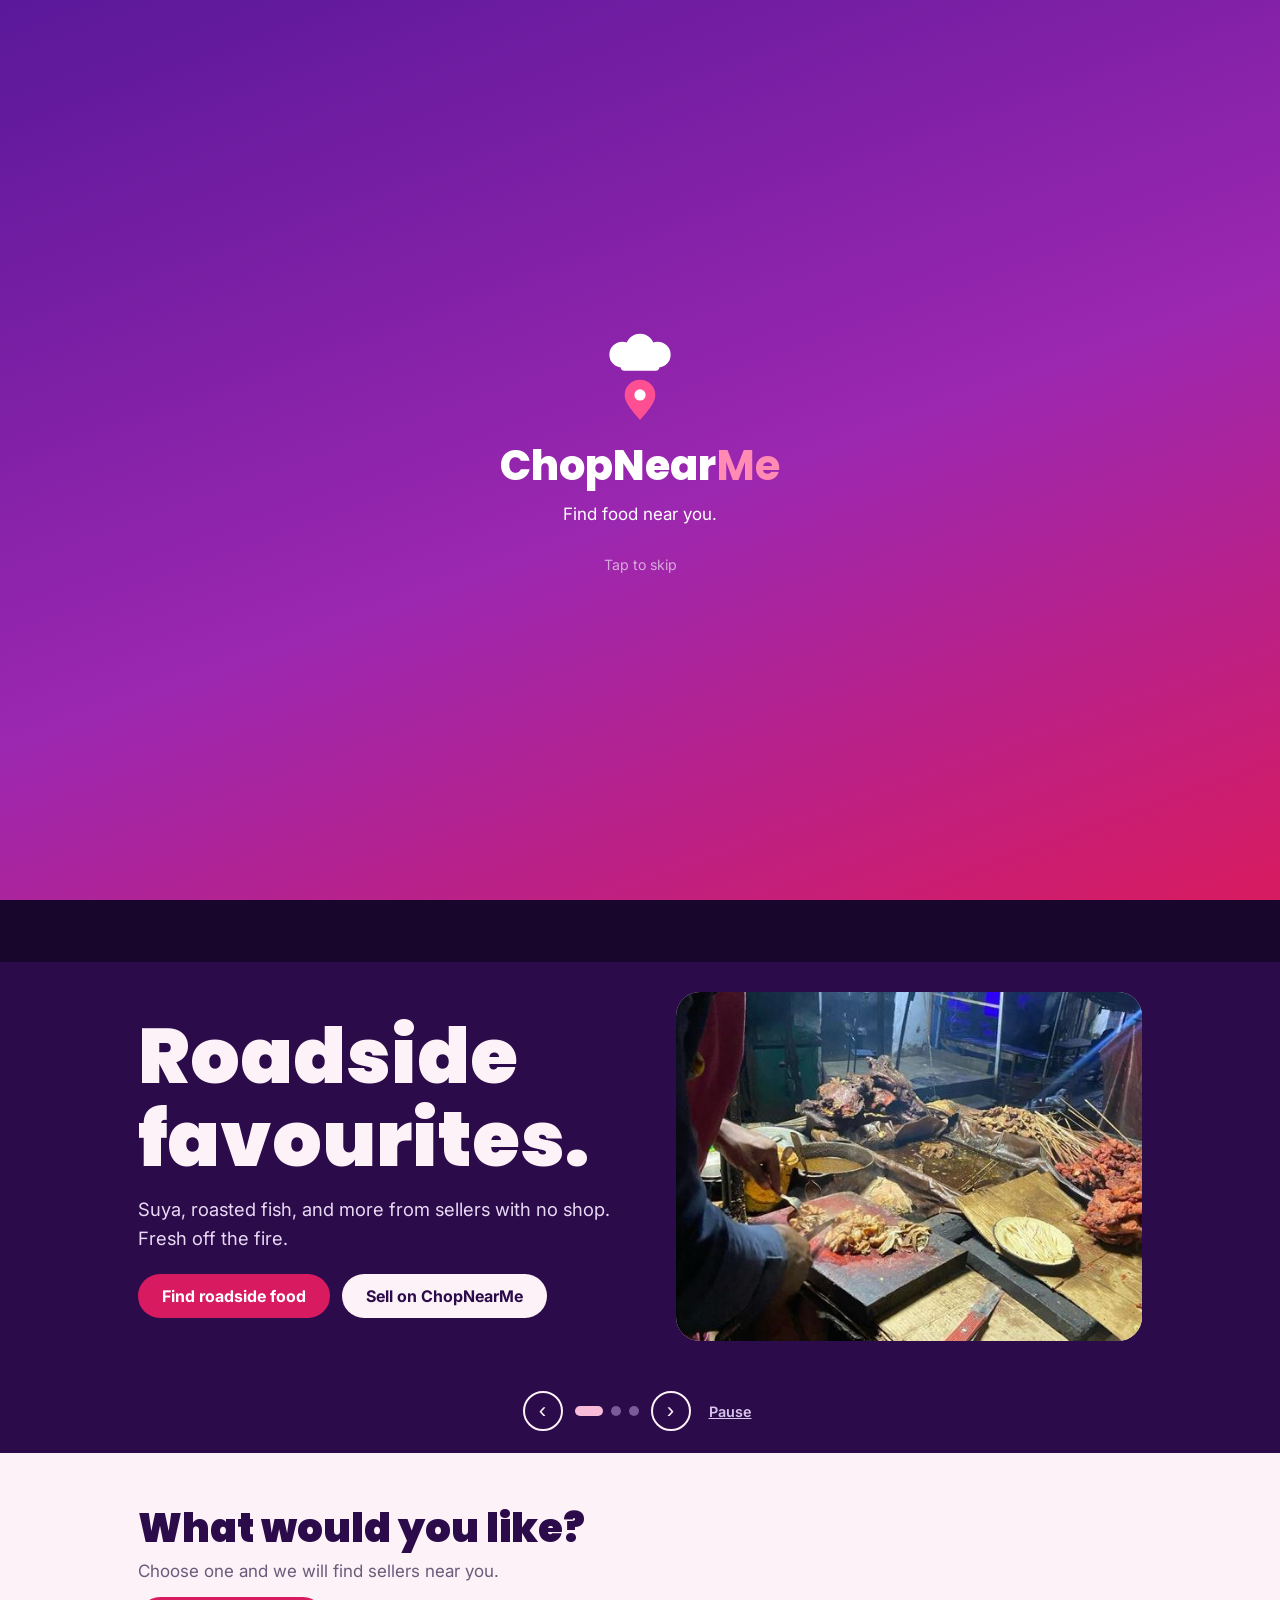
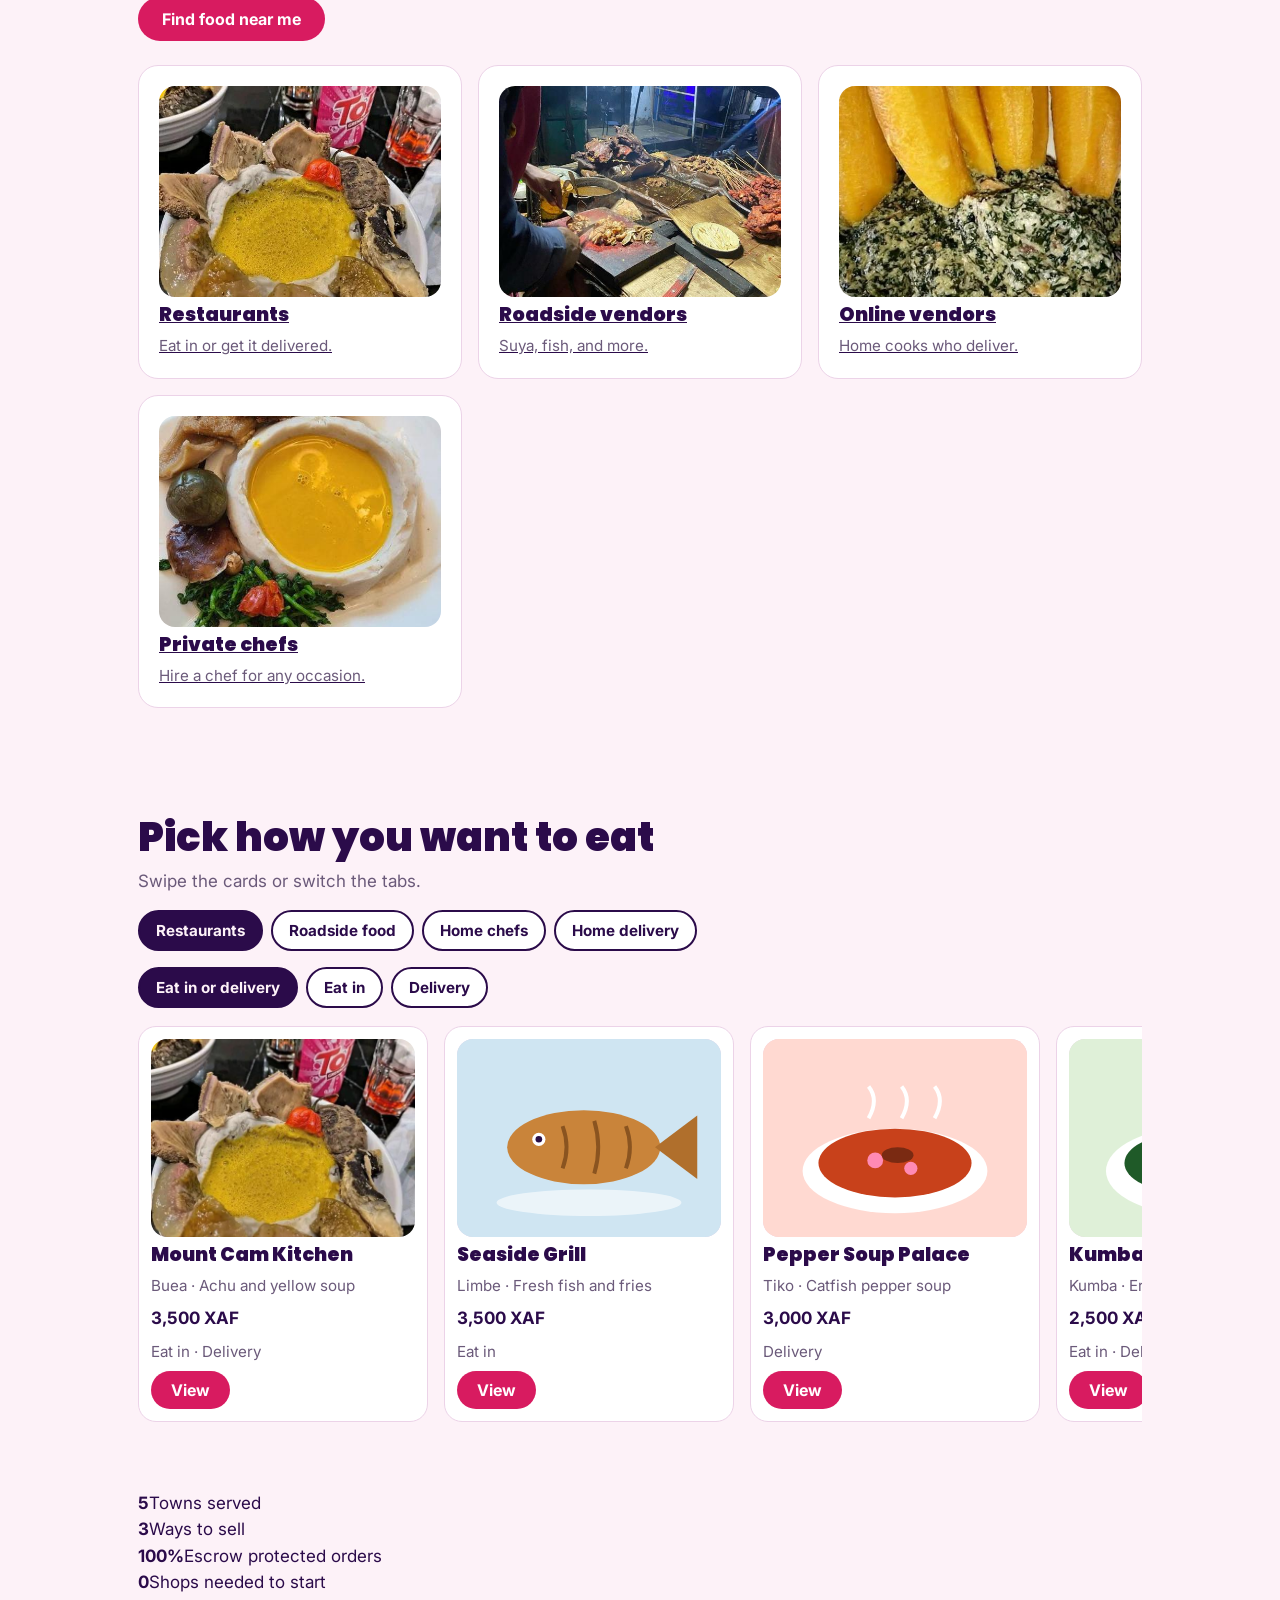
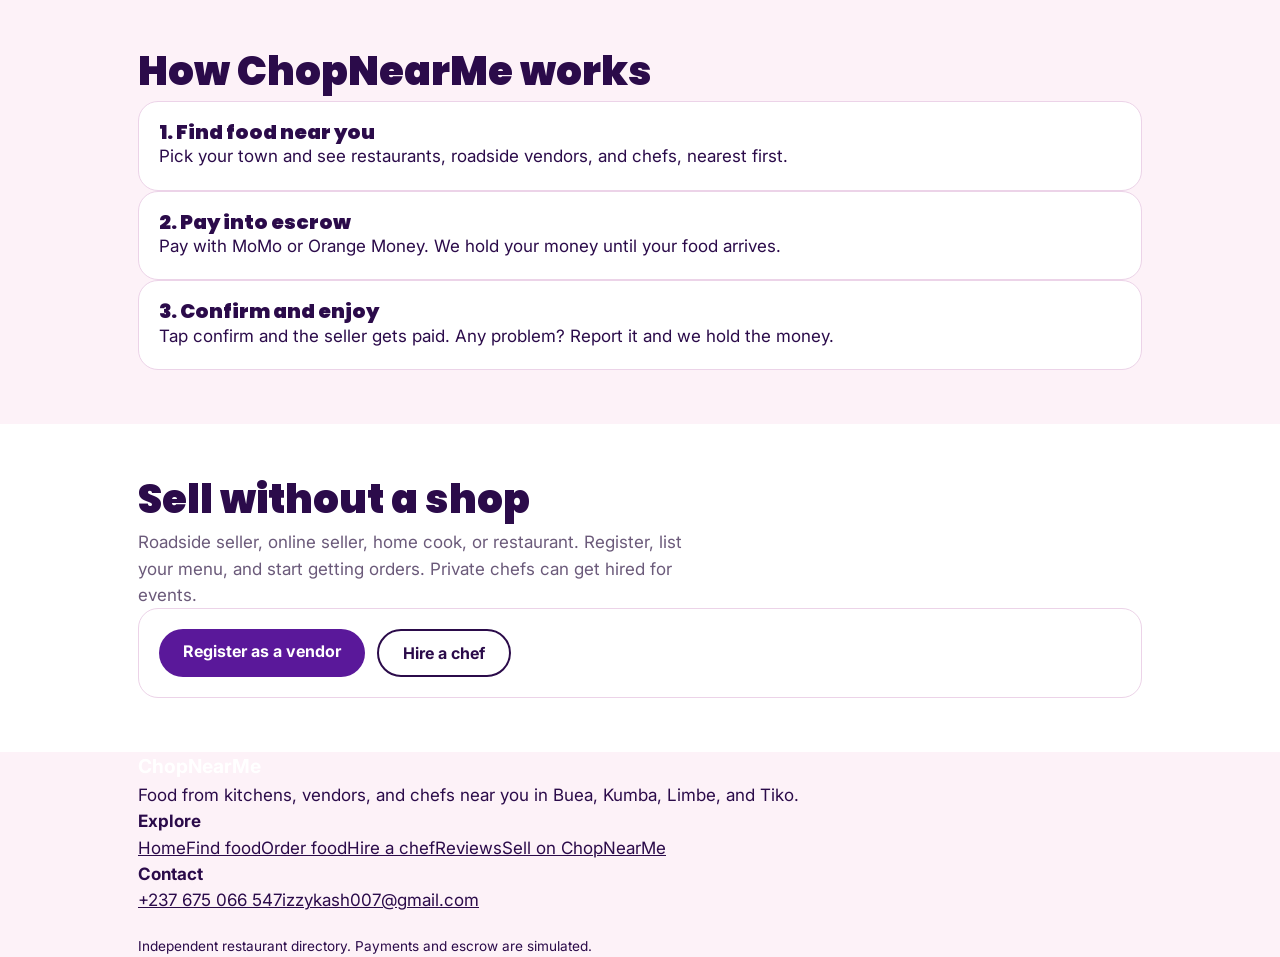
<file: index.html>
<!DOCTYPE html>
<html lang="en"><head><meta charset="utf-8"><meta name="viewport" content="width=device-width, initial-scale=1">
<title>ChopNearMe | Cameroonian food from kitchens, vendors, and chefs near you</title>
<meta name="description" content="Order ndole, suya, pepper soup and more from restaurants, roadside vendors, and private chefs in Buea, Kumba, Limbe, and Tiko. Escrow protected.">
<link rel="preconnect" href="https://fonts.googleapis.com"><link rel="preconnect" href="https://fonts.gstatic.com" crossorigin>
<link href="https://fonts.googleapis.com/css2?family=Poppins:wght@600;700;800&family=Inter:wght@400;500;600;700&display=swap" rel="stylesheet">
<link rel="stylesheet" href="style.css?v=3"></head>
<body>
<div id="hdr"></div>

<!-- Full Screen Video Hero -->
<div class="hero-video-container">
  <video autoplay muted loop playsinline>
    <source src="https://assets.mixkit.co/videos/preview/mixkit-hands-of-a-cook-preparing-a-salad-42162-large.mp4" type="video/mp4">
  </video>
  <div class="hero-video-overlay">
    <div class="wrap">
      <h1>Sit down. Eat in.</h1>
      <p>Local restaurants in Buea, Kumba, Limbe, and Tiko. Eat in or have it delivered.</p>
      <div class="row">
        <a class="btn" href="explore.html">See restaurants</a>
        <a class="btn light" href="vendors.html">Sell on ChopNearMe</a>
      </div>
    </div>
  </div>
</div>

<!-- The rest of the slideshow -->
<div class="hero" id="slides" aria-roledescription="carousel" aria-label="Featured ways to eat">
  <div class="slide on"><div class="wrap">
    <div><h1>Roadside favourites.</h1><p>Suya, roasted fish, and more from sellers with no shop. Fresh off the fire.</p><div class="row"><a class="btn" href="explore.html">Find roadside food</a><a class="btn light" href="vendors.html">Sell on ChopNearMe</a></div></div>
    <div class="art big" data-k="roadside" data-alt="Roadside suya stand"></div>
  </div></div>
  <div class="slide"><div class="wrap">
    <div><h1>A chef at your table.</h1><p>Hire a private home chef for dinner or an event. Money held until the job is done.</p><div class="row"><a class="btn" href="order.html#hire">Hire a chef</a><a class="btn light" href="vendors.html">Sell on ChopNearMe</a></div></div>
    <div class="art big" data-k="chef" data-alt="Home chef meal"></div>
  </div></div>
  <div class="slide"><div class="wrap">
    <div><h1>Home cooking, delivered.</h1><p>Order from private vendors who cook at home and deliver to your door.</p><div class="row"><a class="btn" href="explore.html">Order home food</a><a class="btn light" href="vendors.html">Sell on ChopNearMe</a></div></div>
    <div class="art big" data-k="homedelivery" data-alt="Home delivery meal"></div>
  </div></div>
  <div class="wrap ctrl"><button class="ar" id="pv" aria-label="Previous slide">&lsaquo;</button><span id="dots"></span><button class="ar" id="nx" aria-label="Next slide">&rsaquo;</button><button class="pp" id="pp">Pause</button></div>
</div>

<main>
<section><div class="wrap">
  <h2>What would you like?</h2><p class="lead">Choose one and we will find sellers near you.</p><p style="margin-top:12px"><a class="btn" href="explore.html">Find food near me</a></p>
  <div class="tiles">
    <a class="tile card" href="explore.html"><div class="art" data-k="restaurant" data-alt="Restaurants"></div><h3>Restaurants</h3><p>Eat in or get it delivered.</p></a>
    <a class="tile card" href="explore.html"><div class="art" data-k="roadside" data-alt="Roadside vendors"></div><h3>Roadside vendors</h3><p>Suya, fish, and more.</p></a>
    <a class="tile card" href="explore.html"><div class="art" data-k="homedelivery" data-alt="Online vendors"></div><h3>Online vendors</h3><p>Home cooks who deliver.</p></a>
    <a class="tile card" href="explore.html"><div class="art" data-k="chef" data-alt="Private chefs"></div><h3>Private chefs</h3><p>Hire a chef for any occasion.</p></a>
  </div>
</div></section>
<section><div class="wrap">
  <h2>Pick how you want to eat</h2>
  <p class="lead">Swipe the cards or switch the tabs.</p>
  <div class="tabs" id="tabs" role="tablist"></div>
  <div class="tabs" id="sub" style="display:none"></div>
  <div class="rail" id="rail" aria-live="polite"></div>
</div></section>
<div class="band"><div class="wrap stats">
  <div><b>5</b>Towns served</div><div><b>3</b>Ways to sell</div><div><b>100%</b>Escrow protected orders</div><div><b>0</b>Shops needed to start</div>
</div></div>
<section><div class="wrap">
  <h2>How ChopNearMe works</h2>
  <div class="three">
    <div class="card"><h3>1. Find food near you</h3><p class="note">Pick your town and see restaurants, roadside vendors, and chefs, nearest first.</p></div>
    <div class="card"><h3>2. Pay into escrow</h3><p class="note">Pay with MoMo or Orange Money. We hold your money until your food arrives.</p></div>
    <div class="card"><h3>3. Confirm and enjoy</h3><p class="note">Tap confirm and the seller gets paid. Any problem? Report it and we hold the money.</p></div>
  </div>
</div></section>
<section style="background:var(--card-bg)"><div class="wrap two">
  <div><h2>Sell without a shop</h2><p class="lead">Roadside seller, online seller, home cook, or restaurant. Register, list your menu, and start getting orders. Private chefs can get hired for events.</p></div>
  <div class="card"><div class="row"><a class="btn leaf" href="vendors.html">Register as a vendor</a><a class="btn ghost" href="order.html#hire">Hire a chef</a></div></div>
</div></section>
</main>
<div id="ftr"></div>
<script src="dirlogic.js"></script>
<script src="images.js"></script>
<script src="app.js"></script>
<script>
DISH.achu=DISH.ndole;DISH.restaurant=DISH.ndole;DISH.roadside=DISH.scene;DISH.chef=DISH.eru;DISH.homedelivery=DISH.plantain;hydrateArt();

/* slideshow */
const sl=[...document.querySelectorAll('.slide')],dots=$('dots');let cur=0,timer=null;
sl.forEach((x,i)=>{const d=document.createElement('button');d.setAttribute('aria-label','Slide '+(i+1));d.onclick=()=>go(i);dots.appendChild(d)});
function go(i){cur=(i+sl.length)%sl.length;sl.forEach((x,j)=>x.classList.toggle('on',j===cur));[...dots.children].forEach((d,j)=>d.classList.toggle('on',j===cur))}
function stop(){clearInterval(timer);timer=null;$('pp').textContent='Play'}
function play(){clearInterval(timer);if(matchMedia('(prefers-reduced-motion: reduce)').matches)return stop();timer=setInterval(()=>go(cur+1),8000);$('pp').textContent='Pause'}
$('pv').onclick=()=>go(cur-1);$('nx').onclick=()=>go(cur+1);$('pp').onclick=()=>timer?stop():play();
go(0);play();

/* category tabs */
const fmt=n=>n.toLocaleString('en-US')+' XAF';
const CATS={
 restaurants:{label:'Restaurants',sub:true,items:[
  {n:'Mount Cam Kitchen',t:'Buea',k:'achu',d:'Achu and yellow soup',p:3500,m:['eat','delivery']},
  {n:'Seaside Grill',t:'Limbe',k:'fish',d:'Fresh fish and fries',p:3500,m:['eat']},
  {n:'Pepper Soup Palace',t:'Tiko',k:'pepper',d:'Catfish pepper soup',p:3000,m:['delivery']},
  {n:'Kumba Chop House',t:'Kumba',k:'eru',d:'Eru and water fufu',p:2500,m:['eat','delivery']}]},
 roadside:{label:'Roadside food',items:[
  {n:'Mama Bih Roadside Suya',t:'Buea',k:'suya',d:'Beef suya (5 sticks)',p:1500},
  {n:'Down Beach Roasted Fish',t:'Limbe',k:'fish',d:'Roasted fish',p:3000},
  {n:'Aunty Ngum Fish Stand',t:'Kumba',k:'fish',d:'Grilled fish',p:2800},
  {n:'Market Mama Stew',t:'Buea',k:'roadside',d:'Stew with rice or spaghetti',p:1000}]},
 chefs:{label:'Home chefs',cta:'Hire',from:1,items:[
  {n:'Chef Neba',t:'Buea',k:'chef',d:'Plated achu dinner for 4',p:40000},
  {n:'Chef Atem',t:'Kumba',k:'ndole',d:'Event catering, per 10 guests',p:60000},
  {n:'Chef Fon',t:'Limbe',k:'fish',d:'Beach dinner for 4',p:45000}]},
 delivery:{label:'Home delivery',items:[
  {n:'Sweet Crumbs (online)',t:'Tiko',k:'plantain',d:'Fried plantain box',p:2000},
  {n:'Auntie Ewi Home Kitchen',t:'Buea',k:'pepper',d:'Pepper soup, delivered',p:3000},
  {n:'Mami Mary Cooks',t:'Kumba',k:'ndole',d:'Ndole and plantain, delivered',p:2500}]}
};
let cat='restaurants',mode='all';
const tabs=$('tabs'),sub=$('sub'),rail=$('rail');
function drawTabs(){
  tabs.innerHTML=Object.keys(CATS).map(k=>'<button role="tab" aria-selected="'+(k===cat)+'" data-c="'+k+'">'+CATS[k].label+'</button>').join('');
  sub.style.display=CATS[cat].sub?'flex':'none';
  sub.innerHTML=[['all','Eat in or delivery'],['eat','Eat in'],['delivery','Delivery']].map(x=>'<button role="tab" aria-selected="'+(x[0]===mode)+'" data-m="'+x[0]+'">'+x[1]+'</button>').join('');
}
function drawRail(){
  const c=CATS[cat];let items=c.items;
  if(c.sub&&mode!=='all')items=items.filter(i=>i.m.includes(mode));
  rail.innerHTML=items.map(i=>'<article class="tile"><div class="art" data-k="'+i.k+'" data-alt="'+esc(i.d)+'"></div><h3>'+esc(i.n)+'</h3><p>'+i.t+' · '+esc(i.d)+'</p><b>'+(c.from?'from ':'')+fmt(i.p)+'</b>'+(i.m?'<p>'+i.m.map(x=>x==='eat'?'Eat in':'Delivery').join(' · ')+'</p>':'')+'<a class="btn" href="explore.html">'+(c.cta||'View')+'</a></article>').join('')||'<p class="note">Nothing here yet.</p>';
  hydrateArt();rail.scrollLeft=0;
}
tabs.onclick=e=>{const b=e.target.closest('button');if(!b)return;cat=b.dataset.c;mode='all';drawTabs();drawRail()};
sub.onclick=e=>{const b=e.target.closest('button');if(!b)return;mode=b.dataset.m;drawTabs();drawRail()};
drawTabs();drawRail();
</script>
</body></html>
</file>
<file: style.css>
:root{--paper:#fdf2f8;--ink:#2b0b4a;--chili:#d81b60;--leaf:#5a189a;--saffron:#f8bbd9;--line:#ecd3e8;--mute:#6b5a7a;--white:#fff;--card-bg:#fff;--nav-bg:#2b0b4a;--nav-text:#fdf2f8;--map-pin:#ff4f93}
[data-theme="dark"]{--paper:#1a0b2e;--ink:#fdf2f8;--chili:#ff4f93;--leaf:#9c27b0;--saffron:#f8bbd9;--line:#3d1a5c;--mute:#b39ddb;--white:#2b0b4a;--card-bg:#2b0b4a;--nav-bg:#11051f;--nav-text:#fdf2f8}
*{box-sizing:border-box;margin:0}html{scroll-behavior:smooth}
body{background:var(--paper);color:var(--ink);font-family:Inter,system-ui,sans-serif;line-height:1.55;font-size:17px;transition:background .3s,color .3s;padding-bottom:70px}
a{color:inherit}:focus-visible{outline:3px solid var(--chili);outline-offset:3px}
.wrap{max-width:1040px;margin:0 auto;padding:0 18px}section{padding:54px 0}
h1,h2,h3{font-family:Poppins,Georgia,serif;font-weight:900;line-height:1.08}
h1{font-size:clamp(2.4rem,9vw,4.8rem)}h2{font-size:clamp(1.7rem,5vw,2.5rem);margin-bottom:8px}
.lead{color:var(--mute);max-width:50ch}
.btn{display:inline-block;background:var(--chili);color:#fff;font:700 1rem Inter,sans-serif;text-decoration:none;padding:12px 24px;border:0;border-radius:999px;cursor:pointer;transition:background .2s}
.btn:hover{background:#ad1550}.btn.leaf{background:var(--leaf)}.btn.ghost{background:transparent;color:var(--ink);border:2px solid var(--ink)}.btn.light{background:var(--paper);color:var(--ink)}
.card{background:var(--card-bg);border:1px solid var(--line);border-radius:20px;padding:20px;transition:transform .2s,box-shadow .2s}
.card:hover{transform:translateY(-2px);box-shadow:0 10px 20px rgba(0,0,0,0.05)}
header.site{background:var(--nav-bg);color:var(--nav-text);position:sticky;top:0;z-index:20}
.bar{display:flex;align-items:center;justify-content:space-between;min-height:62px;gap:12px}
.logo{font-family:Poppins,serif;font-weight:900;font-size:1.5rem;text-decoration:none}.logo b{color:var(--saffron)}
.menu{display:none;flex-direction:column;position:absolute;left:0;right:0;top:62px;background:var(--nav-bg);padding:10px 18px 18px;gap:4px}
.menu.open{display:flex}.menu a{text-decoration:none;font-weight:500;padding:10px 0;border-bottom:1px solid var(--line)}
.burger{background:none;border:2px solid var(--nav-text);color:var(--nav-text);border-radius:10px;padding:6px 12px;font:700 .95rem Inter,sans-serif;cursor:pointer}
.theme-toggle{background:none;border:none;color:var(--nav-text);cursor:pointer;padding:8px;display:flex;align-items:center;justify-content:center}
@media(min-width:860px){.burger{display:none}.menu{display:flex;position:static;flex-direction:row;padding:0;gap:24px;background:none}.menu a{border:0;padding:0}}
.bottom-nav{position:fixed;bottom:0;left:0;right:0;background:var(--nav-bg);color:var(--nav-text);display:flex;justify-content:space-around;padding:10px 0;z-index:30;box-shadow:0 -2px 10px rgba(0,0,0,0.1)}
.bottom-nav a{text-decoration:none;font-size:.75rem;font-weight:600;display:flex;flex-direction:column;align-items:center;gap:4px;color:var(--nav-text);opacity:.7;transition:opacity .2s}
.bottom-nav a.active{opacity:1;color:var(--saffron)}.bottom-nav svg{width:24px;height:24px;fill:currentColor}
@media(min-width:860px){.bottom-nav{display:none}body{padding-bottom:0}}
.hero{background:var(--ink);color:var(--paper);overflow:hidden}
.hero .wrap{display:grid;gap:26px;padding-top:30px;padding-bottom:50px;align-items:center;position:relative}
.hero p{color:#e9d9f5;font-size:1.15rem;max-width:40ch;margin:14px 0 22px}
.hero svg{width:100%;height:auto;border-radius:24px}@media(min-width:860px){.hero .wrap{grid-template-columns:1.1fr 1fr}}.row{display:flex;gap:12px;flex-wrap:wrap}
.hero .art.big{border-radius:24px;overflow:hidden}.hero .art.big img,.hero .art.big svg{width:100%;height:100%;object-fit:cover;transform:scale(1);transition:transform 3s ease}
.hero .ctrl.wrap{display:flex;grid-template-columns:none;justify-content:center;align-items:center;gap:12px;padding-top:0;padding-bottom:22px}
.ctrl .ar{background:none;border:2px solid var(--paper);color:var(--paper);width:40px;height:40px;border-radius:50%;font-size:1.4rem;cursor:pointer;line-height:1}
.ctrl .pp{background:none;border:0;color:#d9c6ec;font:600 .9rem Inter,sans-serif;cursor:pointer;text-decoration:underline}
#dots{display:flex;gap:8px;align-items:center}#dots button{width:10px;height:10px;border-radius:50%;border:0;padding:0;background:#7a5a9a;cursor:pointer;transition:width .3s,background .3s}
#dots button.on{background:var(--saffron);width:28px;border-radius:6px}
.art{aspect-ratio:4/3;border-radius:16px;overflow:hidden;background:var(--line)}
.art svg,.art img{width:100%;height:100%;object-fit:cover;display:block}
.tiles{display:grid;gap:16px;margin-top:24px}@media(min-width:640px){.tiles{grid-template-columns:repeat(2,1fr)}}@media(min-width:900px){.tiles{grid-template-columns:repeat(3,1fr)}}
.tile{display:grid;gap:8px}.tile h3{font-size:1.2rem}.tile p{color:var(--mute);font-size:.95rem}
.tabs{display:flex;gap:8px;flex-wrap:wrap;margin:16px 0 8px}
.tabs button{padding:9px 16px;border:2px solid var(--ink);border-radius:999px;background:var(--card-bg);color:var(--ink);font:700 .95rem Inter,sans-serif;cursor:pointer;transition:all .2s}
.tabs button[aria-selected=true]{background:var(--ink);color:var(--paper);border-color:var(--ink)}
.rail{display:flex;gap:16px;overflow-x:auto;scroll-snap-type:x mandatory;padding:10px 0 14px;-webkit-overflow-scrolling:touch}
.rail .tile{flex:0 0 min(78%,290px);scroll-snap-align:start;background:var(--card-bg);border:1px solid var(--line);border-radius:18px;padding:12px;align-content:start}
.rail .tile .btn{justify-self:start;padding:9px 20px}
.directory-controls{display:flex;flex-wrap:wrap;gap:12px;margin-bottom:20px;align-items:center}
.view-toggle{display:flex;background:var(--line);border-radius:999px;padding:4px}
.view-toggle button{background:none;border:none;padding:8px 16px;border-radius:999px;cursor:pointer;font-weight:600;color:var(--ink)}
.view-toggle button.active{background:var(--white);box-shadow:0 2px 5px rgba(0,0,0,0.1)}
#map{height:400px;width:100%;border-radius:20px;margin-bottom:20px;z-index:1}
.restaurant-grid{display:grid;gap:16px}@media(min-width:768px){.restaurant-grid{grid-template-columns:repeat(2,1fr)}}
.restaurant-card{display:flex;flex-direction:column}.restaurant-card .art{aspect-ratio:16/9;margin-bottom:12px}
.restaurant-card h3{margin-bottom:4px}.restaurant-card .meta{font-size:.9rem;color:var(--mute);margin-bottom:8px}
.restaurant-card .actions{margin-top:auto;display:flex;gap:8px;flex-wrap:wrap}
#splash{position:fixed;inset:0;z-index:999;background:linear-gradient(160deg,#5a189a,#9c27b0 55%,#d81b60);display:grid;place-items:center;color:#fff;text-align:center;transition:opacity .5s;cursor:pointer}
#splash.out{opacity:0;pointer-events:none}.sp-in svg{display:block;margin:0 auto 10px;animation:pop .6s ease-out both}
.sp-t{font:800 2.6rem Poppins,sans-serif}.sp-t b{display:inline-block;color:#ff8ab4;max-width:0;overflow:hidden;white-space:nowrap;vertical-align:bottom;animation:me .7s 1.3s ease-out forwards}
.sp-in p{opacity:0;animation:fadein .6s 1.9s forwards;margin-top:4px}.sp-in small{display:block;margin-top:26px;opacity:.6}
@keyframes me{to{max-width:1.6em}}@keyframes pop{from{transform:scale(.6);opacity:0}to{transform:none;opacity:1}}@keyframes fadein{to{opacity:1}}
@media(prefers-reduced-motion:reduce){.sp-t b{animation:none;max-width:1.6em}.sp-in p{animation:none;opacity:1}.sp-in svg{animation:none}}

/* --- Full Screen Video Hero --- */
.hero-video-container {
  position: relative;
  width: 100%;
  height: 100vh; /* Fills the whole screen */
  overflow: hidden;
  background: #000;
}
.hero-video-container video {
  position: absolute;
  top: 50%;
  left: 50%;
  min-width: 100%;
  min-height: 100%;
  width: auto;
  height: auto;
  transform: translate(-50%, -50%);
  object-fit: cover;
  z-index: 0;
}
.hero-video-overlay {
  position: absolute;
  inset: 0;
  background: rgba(43, 11, 74, 0.6); /* Dark purple overlay so text is readable */
  display: flex;
  align-items: center;
  z-index: 1;
}
.hero-video-overlay .wrap { width: 100%; }
.hero-video-overlay h1 { font-size: clamp(3rem, 8vw, 6rem); margin-bottom: 10px; color: #fff !important; }
.hero-video-overlay p { color: #e9d9f5; font-size: 1.3rem; margin-bottom: 20px; }

/* --- Smooth Slideshow Transitions (8 Seconds Total) --- */
.slide {
  display: none;
  opacity: 0;
  /* The fade out takes 3 seconds, making the total cycle smooth */
  transition: opacity 3s ease-in-out; 
}
.slide.on {
  display: block;
  opacity: 1;
  animation: smoothFade 8s infinite;
}

@keyframes smoothFade {
  0% { opacity: 0; transform: scale(1); }
  10% { opacity: 1; transform: scale(1.02); } /* 1s Fade In */
  60% { opacity: 1; transform: scale(1.05); } /* Hold for 5s while slowly zooming */
  100% { opacity: 0; transform: scale(1.08); } /* 2s Fade Out */
}
</file>
